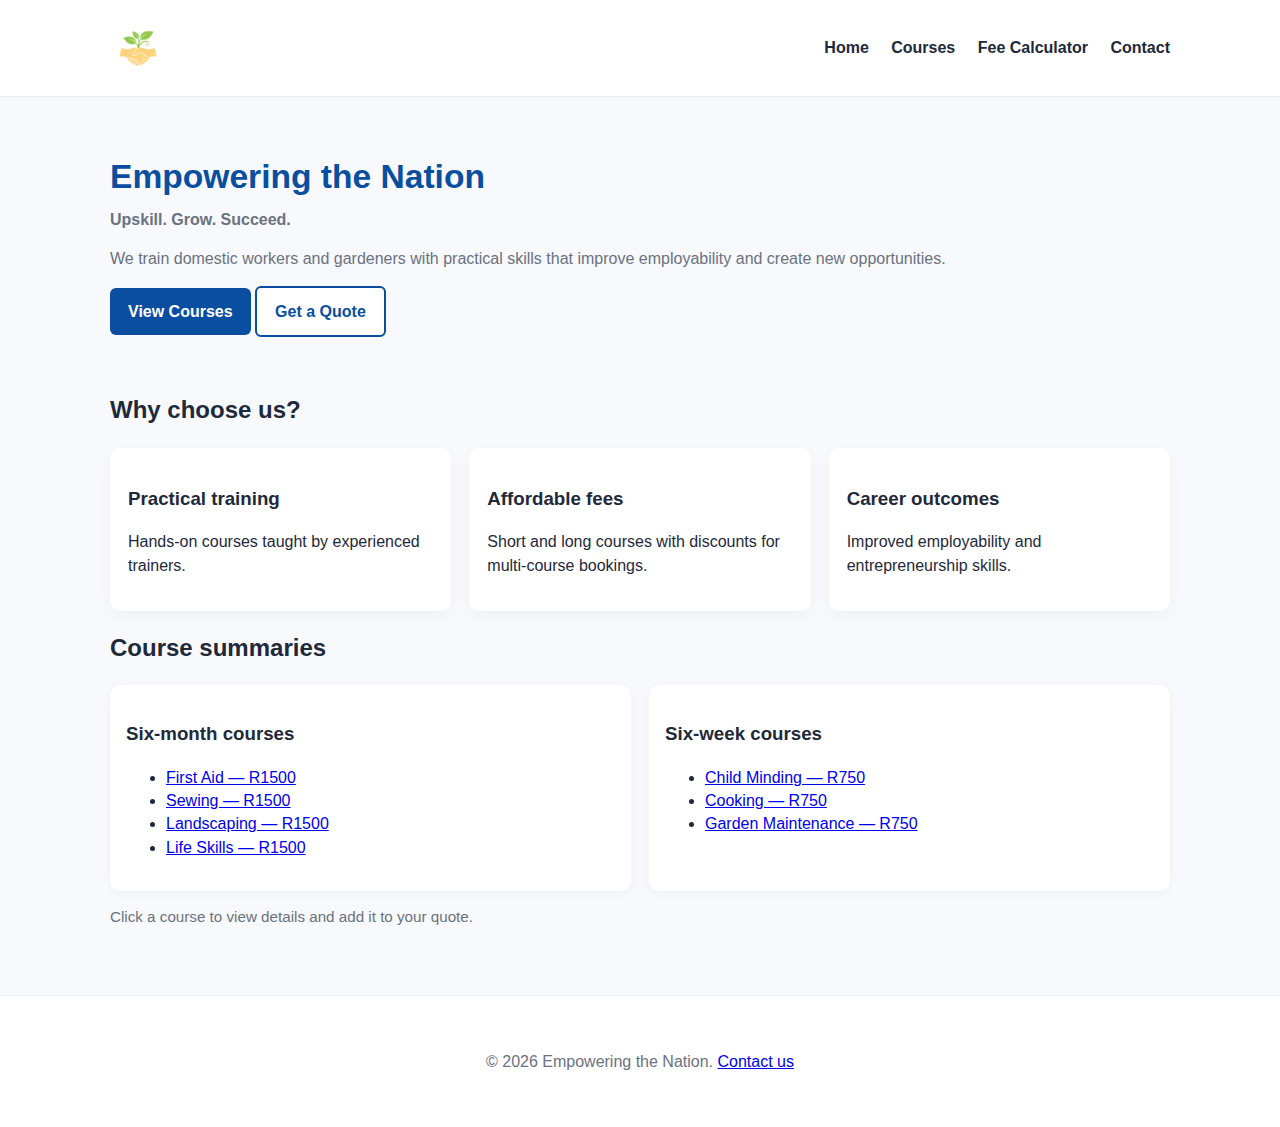
<file: index.html>
<!doctype html>
<html lang="en">
<head>
  <meta charset="utf-8" />
  <meta name="viewport" content="width=device-width,initial-scale=1" />
  <meta name="description" content="Empowering the Nation — skills training for domestic workers and gardeners. Learn more, upskill, and grow." />
  <meta name="keywords" content="Empower, training, domestic workers, gardeners, courses, upskill, Johannesburg" />
  <title>Empowering the Nation — Home</title>
  <link rel="icon" href="assets/logo.png" />
  <link rel="stylesheet" href="assets/styles.css" />
</head>
<body>
  <header class="site-header">
    <div class="container header-inner">
      <a href="index.html" class="brand" aria-label="Empowering the Nation Home">
        <img src="assets/logo.png" alt="Empowering the Nation logo" class="logo">
      </a>
      <nav class="main-nav" aria-label="Main Navigation">
        <a href="index.html">Home</a>
        <a href="courses.html">Courses</a>
        <a href="calculator.html">Fee Calculator</a>
        <a href="contact.html">Contact</a>
      </nav>
    </div>
  </header>

  <main class="container">
    <section class="hero">
      <h1>Empowering the Nation</h1>
      <p class="tagline">Upskill. Grow. Succeed.</p>
      <p class="lead">We train domestic workers and gardeners with practical skills that improve employability and create new opportunities.</p>
      <div class="actions">
        <a class="btn" href="courses.html">View Courses</a>
        <a class="btn secondary" href="calculator.html">Get a Quote</a>
      </div>
    </section>

    <section class="highlights" aria-labelledby="why-us">
      <h2 id="why-us">Why choose us?</h2>
      <ul class="cards">
        <li>
          <h3>Practical training</h3>
          <p>Hands-on courses taught by experienced trainers.</p>
        </li>
        <li>
          <h3>Affordable fees</h3>
          <p>Short and long courses with discounts for multi-course bookings.</p>
        </li>
        <li>
          <h3>Career outcomes</h3>
          <p>Improved employability and entrepreneurship skills.</p>
        </li>
      </ul>
    </section>

    <section class="courses-preview" aria-labelledby="courses-preview-title">
      <h2 id="courses-preview-title">Course summaries</h2>
      <div class="two-cols">
        <div class="col">
          <h3>Six-month courses</h3>
          <ul>
            <li><a href="course-detail.html?id=first-aid">First Aid — R1500</a></li>
            <li><a href="course-detail.html?id=sewing">Sewing — R1500</a></li>
            <li><a href="course-detail.html?id=landscaping">Landscaping — R1500</a></li>
            <li><a href="course-detail.html?id=life-skills">Life Skills — R1500</a></li>
          </ul>
        </div>
        <div class="col">
          <h3>Six-week courses</h3>
          <ul>
            <li><a href="course-detail.html?id=child-minding">Child Minding — R750</a></li>
            <li><a href="course-detail.html?id=cooking">Cooking — R750</a></li>
            <li><a href="course-detail.html?id=garden-maintenance">Garden Maintenance — R750</a></li>
          </ul>
        </div>
      </div>
      <p class="small-note">Click a course to view details and add it to your quote.</p>
    </section>
  </main>

  <footer class="site-footer">
    <div class="container">
      <p>© <span id="year"></span> Empowering the Nation. <a href="contact.html">Contact us</a></p>
    </div>
  </footer>

  <script src="assets/script.js"></script>
</body>
</html>
</file>
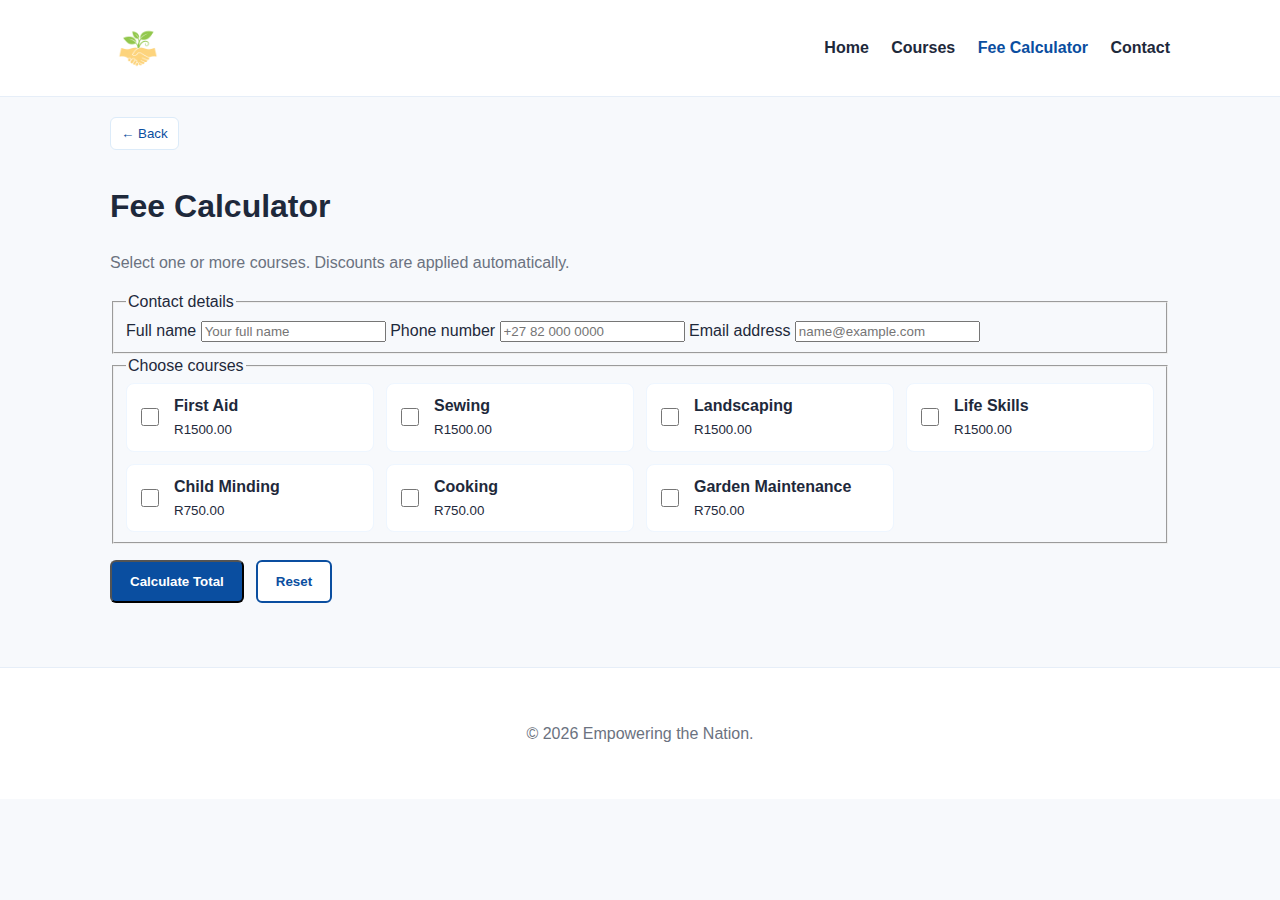
<file: calculator.html>
<!doctype html>
<html lang="en">
<head>
  <meta charset="utf-8" />
  <meta name="viewport" content="width=device-width,initial-scale=1" />
  <meta name="description" content="Fee calculator — select courses and get a quoted total including discounts and VAT." />
  <title>Fee Calculator — Empowering the Nation</title>
  <link rel="stylesheet" href="assets/styles.css" />
</head>
<body>
  <header class="site-header">
    <div class="container header-inner">
      <a href="index.html" class="brand"><img src="assets/logo.png" alt="Logo" class="logo"></a>
      <nav class="main-nav">
        <a href="index.html">Home</a>
        <a href="courses.html">Courses</a>
        <a href="calculator.html" aria-current="page">Fee Calculator</a>
        <a href="contact.html">Contact</a>
      </nav>
    </div>
  </header>

  <main class="container">
    <button class="back-btn" onclick="history.back()">← Back</button>

    <section>
      <h1>Fee Calculator</h1>
      <p class="lead">Select one or more courses. Discounts are applied automatically.</p>

      <form id="quoteForm" novalidate>
        <fieldset>
          <legend>Contact details</legend>
          <label for="name">Full name</label>
          <input id="name" name="name" required aria-required="true" type="text" placeholder="Your full name">

          <label for="phone">Phone number</label>
          <input id="phone" name="phone" required pattern="^[0-9+ ]{7,20}$" type="tel" placeholder="+27 82 000 0000">

          <label for="email">Email address</label>
          <input id="email" name="email" required type="email" placeholder="name@example.com">
        </fieldset>

        <fieldset>
          <legend>Choose courses</legend>
          <div id="coursesCheckboxes" class="checkbox-grid" aria-live="polite">
            <!-- checkboxes inserted by JS -->
          </div>
        </fieldset>

        <div class="calc-actions">
          <button class="btn" id="calculateBtn" type="button">Calculate Total</button>
          <button class="btn secondary" id="resetBtn" type="button">Reset</button>
        </div>

        <div id="errors" role="alert" class="errors" aria-live="assertive"></div>
      </form>

      <section id="quoteResult" class="quote-result" hidden>
        <h2>Quote</h2>
        <div id="invoice"></div>
        <p class="small-note">This is a quote including discounts and 15% VAT. It is not a tax invoice.</p>
      </section>
    </section>
  </main>

  <footer class="site-footer">
    <div class="container"><p>© <span id="year4"></span> Empowering the Nation.</p></div>
  </footer>

  <script src="assets/script.js"></script>
  <script>
    // allow pre-select from course-detail ?add=... (convenience)
    document.addEventListener('DOMContentLoaded', () => {
      const addId = new URLSearchParams(location.search).get('add');
      if (addId) {
        // wait for renderCourseCheckboxes to exist
        setTimeout(() => {
          const cb = document.querySelector(`input[data-id="${addId}"]`);
          if (cb) cb.checked = true;
        }, 200);
      }
    });
  </script>
</body>
</html>
</file>
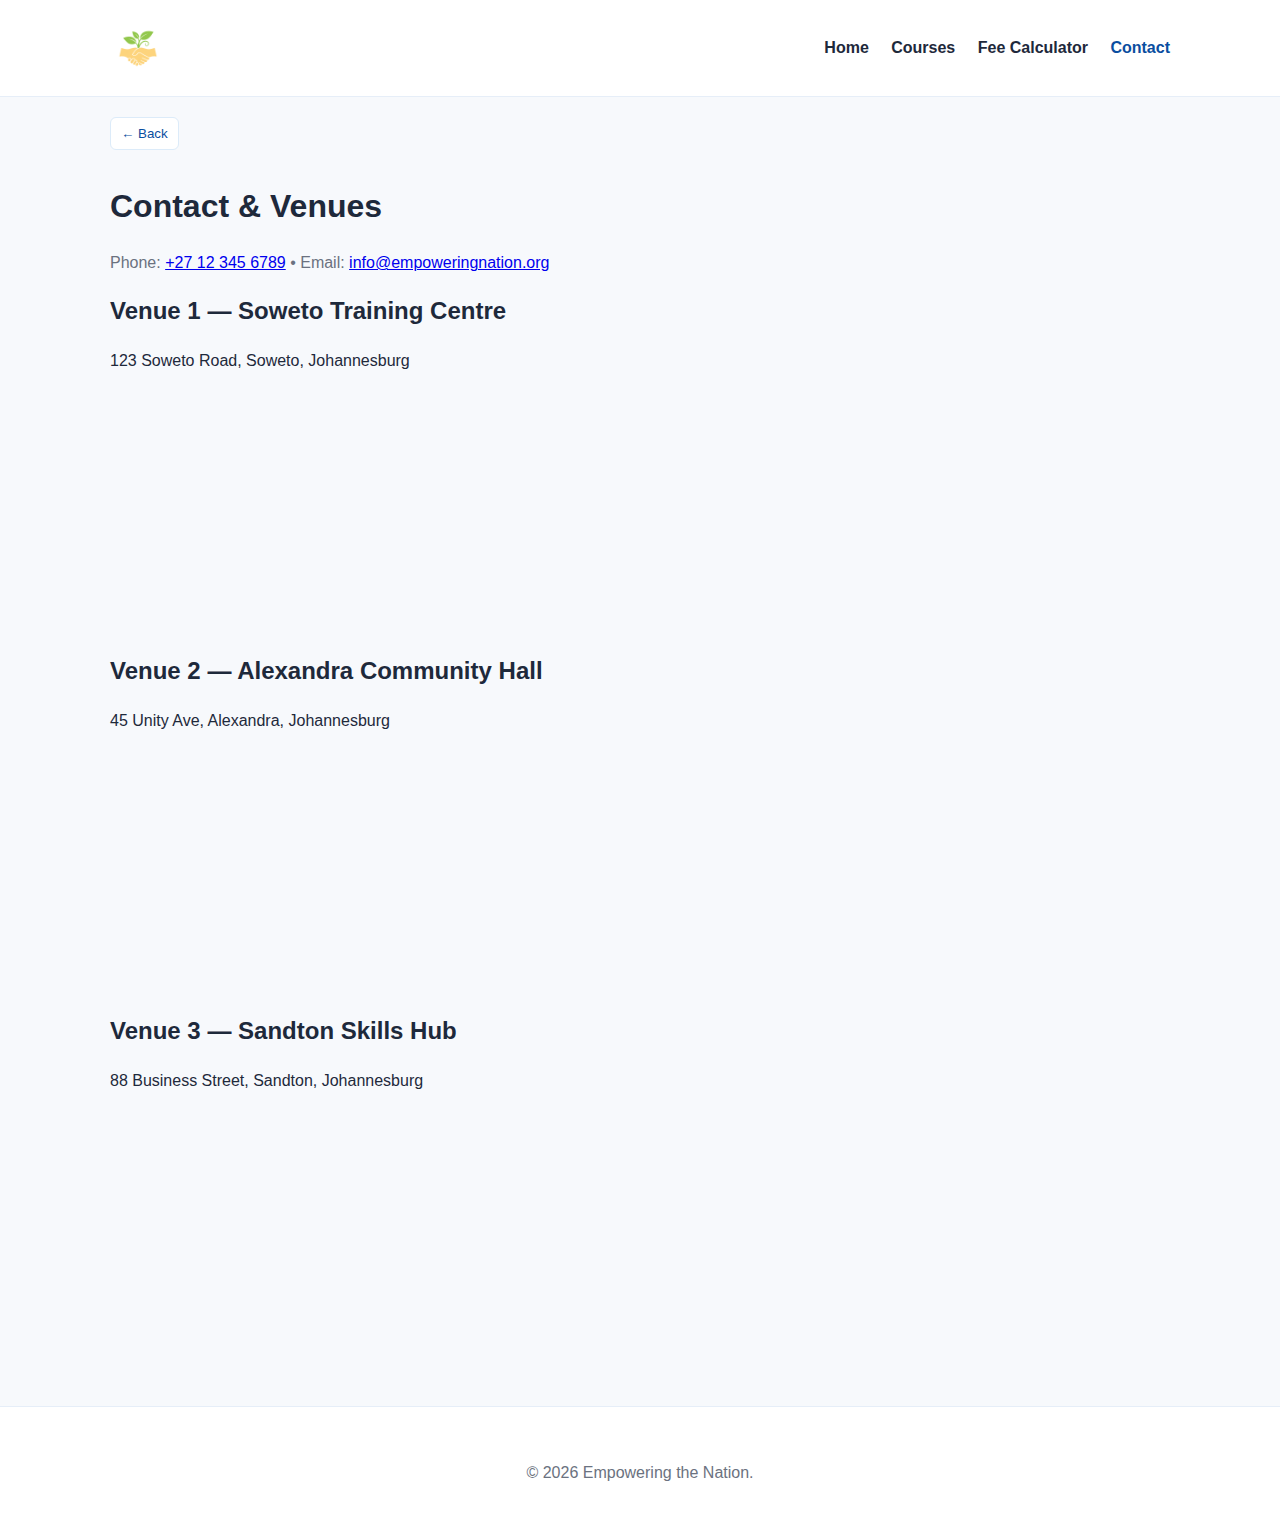
<file: contact.html>
<!doctype html>
<html lang="en">
<head>
  <meta charset="utf-8" />
  <meta name="viewport" content="width=device-width,initial-scale=1" />
  <meta name="description" content="Contact Empowering the Nation. Venues in Johannesburg and how to reach us." />
  <title>Contact — Empowering the Nation</title>
  <link rel="stylesheet" href="assets/styles.css" />
</head>
<body>
  <header class="site-header">
    <div class="container header-inner">
      <a href="index.html" class="brand"><img src="assets/logo.png" alt="Logo" class="logo"></a>
      <nav class="main-nav">
        <a href="index.html">Home</a>
        <a href="courses.html">Courses</a>
        <a href="calculator.html">Fee Calculator</a>
        <a href="contact.html" aria-current="page">Contact</a>
      </nav>
    </div>
  </header>

  <main class="container">
    <button class="back-btn" onclick="history.back()">← Back</button>

    <h1>Contact & Venues</h1>
    <p class="lead">Phone: <a href="tel:+27123456789">+27 12 345 6789</a> • Email: <a href="mailto:info@empoweringnation.org">info@empoweringnation.org</a></p>

    <section class="venues">
      <article>
        <h2>Venue 1 — Soweto Training Centre</h2>
        <p>123 Soweto Road, Soweto, Johannesburg</p>
        <div class="map-wrapper">
          <!-- Replace with your real Google Maps embed when possible -->
          <iframe title="Soweto map" src="https://www.google.com/maps?q=Johannesburg+South&output=embed" allowfullscreen loading="lazy"></iframe>
        </div>
      </article>

      <article>
        <h2>Venue 2 — Alexandra Community Hall</h2>
        <p>45 Unity Ave, Alexandra, Johannesburg</p>
        <div class="map-wrapper">
          <iframe title="Alexandra map" src="https://www.google.com/maps?q=Alexandra+Johannesburg&output=embed" allowfullscreen loading="lazy"></iframe>
        </div>
      </article>

      <article>
        <h2>Venue 3 — Sandton Skills Hub</h2>
        <p>88 Business Street, Sandton, Johannesburg</p>
        <div class="map-wrapper">
          <iframe title="Sandton map" src="https://www.google.com/maps?q=Sandton+Johannesburg&output=embed" allowfullscreen loading="lazy"></iframe>
        </div>
      </article>
    </section>
  </main>

  <footer class="site-footer">
    <div class="container"><p>© <span id="year5"></span> Empowering the Nation.</p></div>
  </footer>

  <script src="assets/script.js"></script>
</body>
</html>
</file>
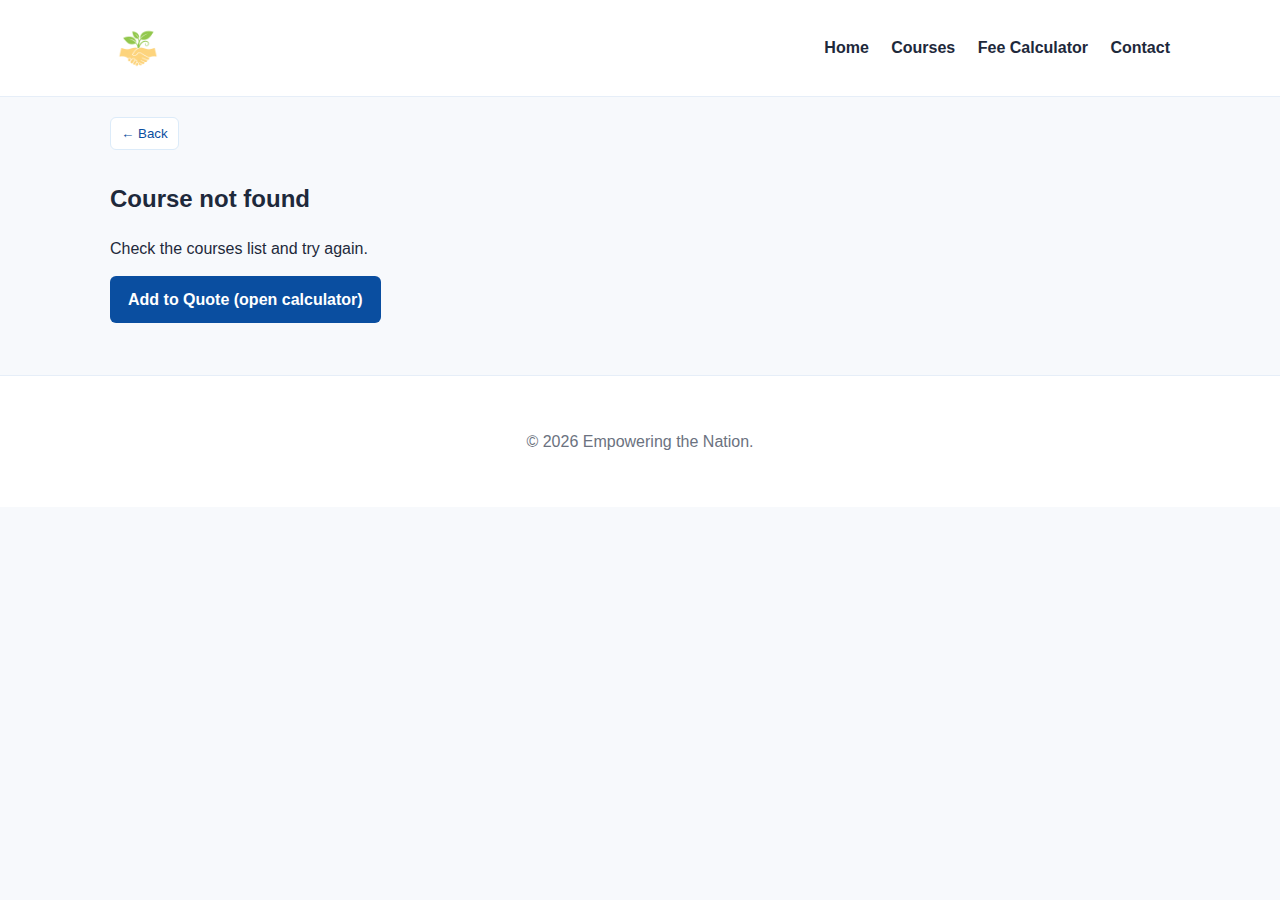
<file: course-detail.html>
<!doctype html>
<html lang="en">
<head>
  <meta charset="utf-8" />
  <meta name="viewport" content="width=device-width,initial-scale=1" />
  <title>Course detail</title>
  <link rel="stylesheet" href="assets/styles.css" />
</head>
<body>
  <header class="site-header">
    <div class="container header-inner">
      <a href="index.html" class="brand"><img src="assets/logo.png" alt="Logo" class="logo"></a>
      <nav class="main-nav">
        <a href="index.html">Home</a>
        <a href="courses.html">Courses</a>
        <a href="calculator.html">Fee Calculator</a>
        <a href="contact.html">Contact</a>
      </nav>
    </div>
  </header>

  <main class="container">
    <button class="back-btn" onclick="history.back()">← Back</button>

    <article id="course" class="course-detail" aria-live="polite">
      <!-- content will be injected by JS -->
    </article>

    <div class="actions">
      <a id="addToQuote" class="btn" href="calculator.html">Add to Quote (open calculator)</a>
    </div>
  </main>

  <footer class="site-footer">
    <div class="container"><p>© <span id="year3"></span> Empowering the Nation.</p></div>
  </footer>

  <script src="assets/script.js"></script>
  <script>
    // immediate small helper to render course details using dataset defined in script.js
    document.addEventListener('DOMContentLoaded', function () {
      const id = new URLSearchParams(location.search).get('id') || '';
      const course = window.courseData && window.courseData[id];
      const container = document.getElementById('course');
      if (!course) {
        container.innerHTML = '<h2>Course not found</h2><p>Check the courses list and try again.</p>';
        return;
      }
      container.innerHTML = `
        <h1>${course.title}</h1>
        <p class="meta">Fee: R${course.fee.toFixed(2)}</p>
        <h3>Purpose</h3>
        <p>${course.purpose}</p>
        <h3>Content</h3>
        <ul>${course.content.map(item => `<li>${item}</li>`).join('')}</ul>
      `;
      // set link to add this course to calculator via querystring
      const addBtn = document.getElementById('addToQuote');
      addBtn.href = 'calculator.html?add=' + encodeURIComponent(id);
    });
  </script>
</body>
</html>
</file>
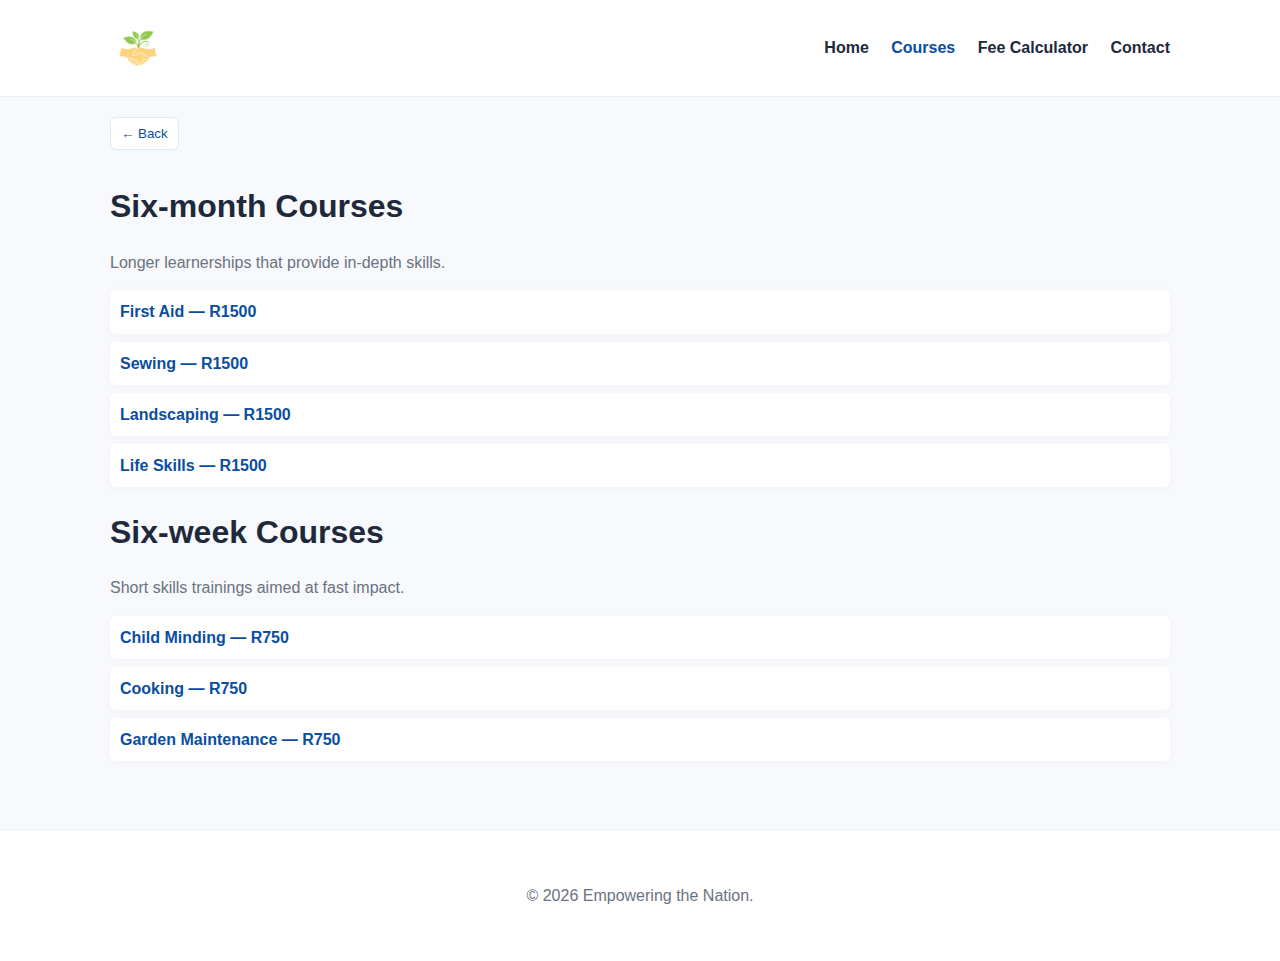
<file: courses.html>
<!doctype html>
<html lang="en">
<head>
  <meta charset="utf-8" />
  <meta name="viewport" content="width=device-width,initial-scale=1" />
  <meta name="description" content="Course listings — Empowering the Nation. Six-month and six-week course summaries." />
  <title>Courses — Empowering the Nation</title>
  <link rel="stylesheet" href="assets/styles.css" />
</head>
<body>
  <header class="site-header">
    <div class="container header-inner">
      <a href="index.html" class="brand"><img src="assets/logo.png" alt="Logo" class="logo"></a>
      <nav class="main-nav">
        <a href="index.html">Home</a>
        <a href="courses.html" aria-current="page">Courses</a>
        <a href="calculator.html">Fee Calculator</a>
        <a href="contact.html">Contact</a>
      </nav>
    </div>
  </header>

  <main class="container">
    <button class="back-btn" onclick="history.back()">← Back</button>

    <section>
      <h1>Six-month Courses</h1>
      <p class="lead">Longer learnerships that provide in-depth skills.</p>
      <ul class="course-list">
        <li><a href="course-detail.html?id=first-aid">First Aid — R1500</a></li>
        <li><a href="course-detail.html?id=sewing">Sewing — R1500</a></li>
        <li><a href="course-detail.html?id=landscaping">Landscaping — R1500</a></li>
        <li><a href="course-detail.html?id=life-skills">Life Skills — R1500</a></li>
      </ul>
    </section>

    <section>
      <h1>Six-week Courses</h1>
      <p class="lead">Short skills trainings aimed at fast impact.</p>
      <ul class="course-list">
        <li><a href="course-detail.html?id=child-minding">Child Minding — R750</a></li>
        <li><a href="course-detail.html?id=cooking">Cooking — R750</a></li>
        <li><a href="course-detail.html?id=garden-maintenance">Garden Maintenance — R750</a></li>
      </ul>
    </section>
  </main>

  <footer class="site-footer">
    <div class="container"><p>© <span id="year2"></span> Empowering the Nation.</p></div>
  </footer>

  <script src="assets/script.js"></script>
</body>
</html>
</file>
<file: assets/styles.css>
:root{
  --brand-blue:#0a4ea0;
  --brand-green:#46aa46;
  --brand-gold:#ffd14a;
  --text:#1e293b;
  --muted:#6b7280;
  --max-width:1100px;
  --radius:8px;
  --gap:18px;
  --container-padding:20px;
  --focus: 3px solid rgba(10,78,160,0.18);
  font-family: "Segoe UI", Roboto, "Helvetica Neue", Arial, sans-serif;
}

*{box-sizing:border-box}
html,body{height:100%}
body{
  margin:0;
  color:var(--text);
  background:#f7f9fc;
  line-height:1.45;
  -webkit-font-smoothing:antialiased;
}

.container{max-width:var(--max-width);margin:0 auto;padding:var(--container-padding);}

.site-header{background:#fff;border-bottom:1px solid #e6eef8;position:sticky;top:0;z-index:40}
.header-inner{display:flex;align-items:center;justify-content:space-between}
.brand{display:flex;align-items:center;text-decoration:none}
.logo{height:56px;width:auto}
.main-nav a{margin-left:18px;text-decoration:none;color:var(--text);font-weight:600}
.main-nav a:hover{color:var(--brand-blue)}
.main-nav a[aria-current="page"]{color:var(--brand-blue)}

.hero{padding:36px 0;text-align:left}
.hero h1{margin:0;font-size:2.1rem;color:var(--brand-blue)}
.tagline{color:var(--muted);margin-top:6px;font-weight:600}
.lead{color:var(--muted)}

.actions .btn, .btn{display:inline-block;padding:12px 18px;border-radius:6px;background:var(--brand-blue);color:#fff;text-decoration:none;font-weight:700}
.btn.secondary{background:#fff;border:2px solid var(--brand-blue);color:var(--brand-blue)}
.btn:hover{opacity:0.95}
.small-note{color:var(--muted);font-size:0.95rem}

.cards{display:flex;gap:var(--gap);list-style:none;padding:0;margin:18px 0}
.cards li{background:#fff;padding:18px;border-radius:10px;box-shadow:0 4px 16px rgba(13,40,60,0.04);flex:1}

.two-cols{display:flex;gap:18px}
.col{flex:1;background:#fff;padding:16px;border-radius:10px;box-shadow:0 3px 12px rgba(13,40,60,0.04)}

.course-list{list-style:none;padding:0}
.course-list li{background:#fff;padding:10px;border-radius:6px;margin:8px 0;box-shadow:0 2px 8px rgba(13,40,60,0.03)}
.course-list a{text-decoration:none;color:var(--brand-blue);font-weight:600}

.back-btn{background:#fff;border:1px solid #dcebf9;color:var(--brand-blue);padding:8px 10px;border-radius:6px;cursor:pointer;margin-bottom:12px}

.checkbox-grid{display:grid;grid-template-columns:repeat(auto-fit,minmax(220px,1fr));gap:12px}
.checkbox-grid label{display:flex;align-items:center;gap:12px;background:#fff;padding:10px;border-radius:8px;border:1px solid #eef6ff}
.checkbox-grid input[type="checkbox"]{width:18px;height:18px}

.calc-actions{margin-top:16px;display:flex;gap:12px}
.errors{color:#b91c1c;margin-top:12px}

.quote-result{background:#fff;padding:16px;border-radius:8px;margin-top:12px;box-shadow:0 4px 20px rgba(13,40,60,0.04)}

.site-footer{background:#fff;border-top:1px solid #e6eef8;padding:18px;margin-top:32px;text-align:center;color:var(--muted)}

.map-wrapper iframe{width:100%;height:240px;border:0;border-radius:8px}

/* responsive */
@media (max-width:800px){
  .two-cols{flex-direction:column}
  .header-inner{padding:8px 0}
  .logo{height:48px}
}
</file>
